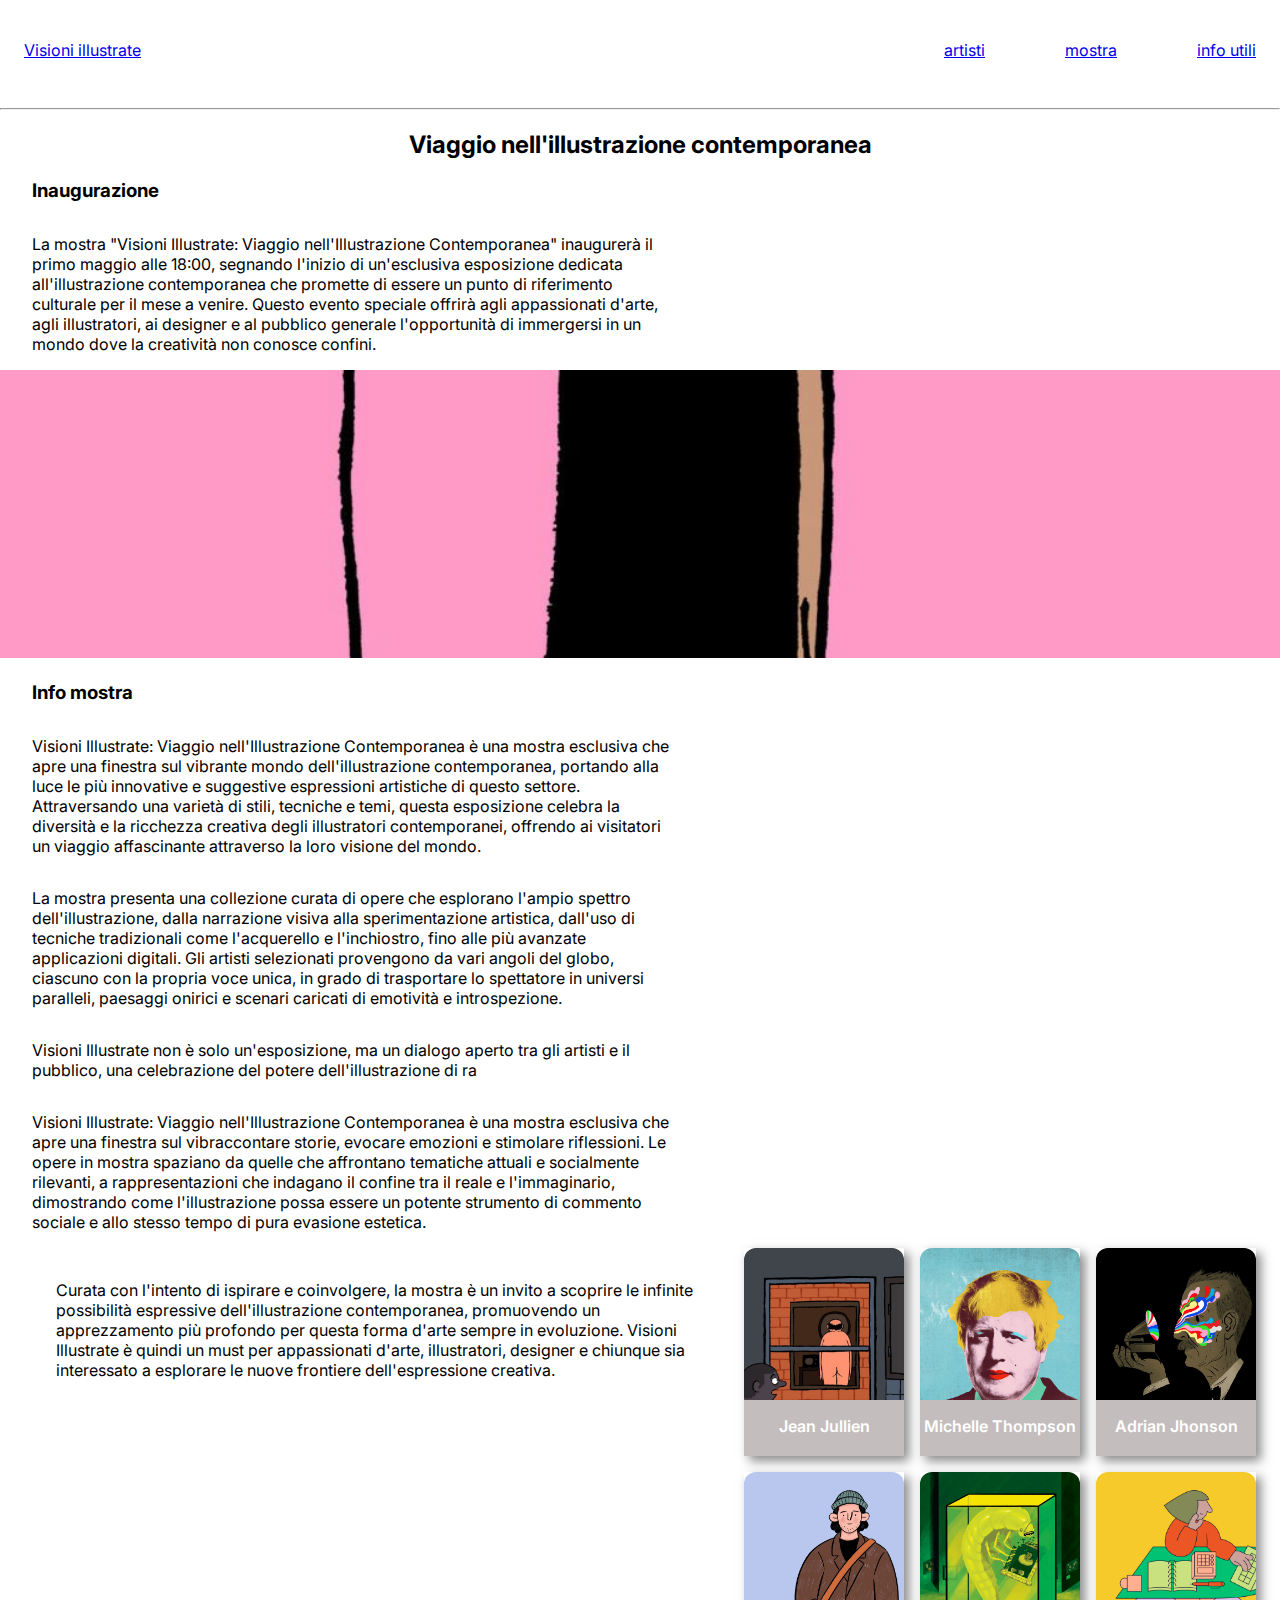
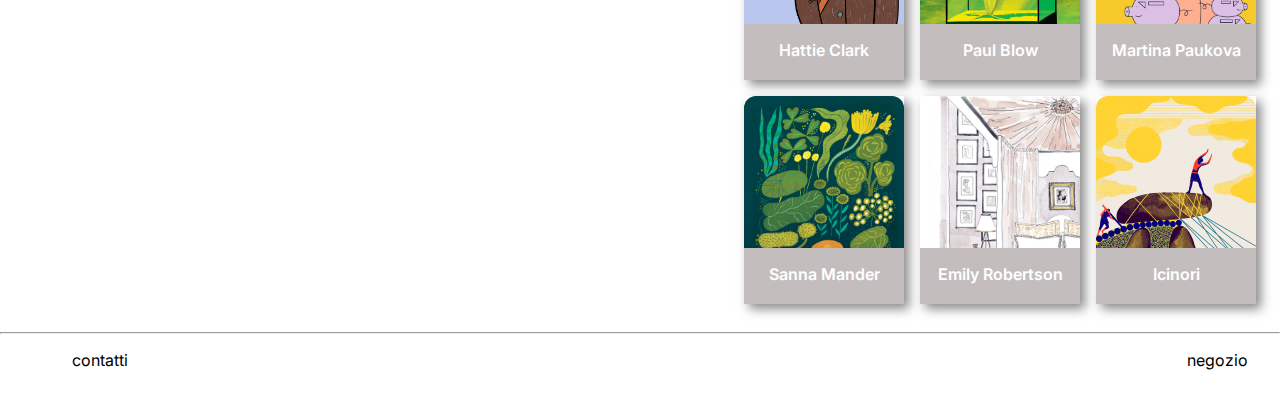
<file: index.html>
<!DOCTYPE html>
<html lang="en">

<head>
    <meta charset="UTF-8">
    <meta name="viewport" content="width=device-width, initial-scale=1.0">
    <title>prova pratica</title>
    <link rel="stylesheet" href="./css/style.css">
    <link rel="preconnect" href="https://fonts.googleapis.com">
    <link rel="preconnect" href="https://fonts.gstatic.com" crossorigin>
    <link href="https://fonts.googleapis.com/css2?family=DM+Sans:ital,opsz,wght@0,9..40,100..1000;1,9..40,100..1000&family=Inter:wght@100..900&display=swap" rel="stylesheet">
</head>

<body>
    <header>
        <a href="/index.html">Visioni illustrate<a>
        <nav>
            <ul>
                <li><a href="#">artisti</a></li>
                <li><a href="#">mostra</a></li>
                <li><a href="./info-utili.html">info utili</a></li>
            </ul>
        </nav>
    </header>
    <hr>
    <main>
        <section>
            <h2>Viaggio nell'illustrazione contemporanea</h2>
        </section>
        <h3>Inaugurazione</h3>
        <p>La mostra "Visioni Illustrate: Viaggio nell'Illustrazione Contemporanea"
            inaugurerà il primo maggio alle 18:00, segnando l'inizio di un'esclusiva
            esposizione dedicata all'illustrazione contemporanea che promette di essere
            un punto di riferimento culturale per il mese a venire. Questo evento speciale
            offrirà agli appassionati d'arte, agli illustratori, ai designer e al pubblico
            generale l'opportunità di immergersi in un mondo dove la creatività non conosce
            confini.</p>
            <section class="img-home">
                <img src="./img/Handsome-Frank-Jean Jullien (1).jpg" alt="">

            </section>

        <h3>Info mostra</h3>



          <p>  Visioni Illustrate: Viaggio nell'Illustrazione Contemporanea è una mostra esclusiva che apre una finestra sul vibrante mondo dell'illustrazione contemporanea, portando alla luce le più innovative e suggestive
                 espressioni artistiche di questo settore. Attraversando una varietà di stili, tecniche e temi, questa
                 esposizione celebra la diversità e la ricchezza creativa degli illustratori contemporanei, offrendo ai
                 visitatori un viaggio affascinante attraverso la loro visione del mondo.</p>
             <p>La mostra presenta una collezione curata di opere che esplorano l'ampio spettro dell'illustrazione, dalla
                 narrazione visiva alla sperimentazione artistica, dall'uso di tecniche tradizionali come l'acquerello e
                 l'inchiostro, fino alle più avanzate applicazioni digitali. Gli artisti selezionati provengono da vari
                 angoli del globo, ciascuno con la propria voce unica, in grado di trasportare lo spettatore in universi
                 paralleli, paesaggi onirici e scenari caricati di emotività e introspezione.</p>
             <p>Visioni Illustrate non è solo un'esposizione, ma un dialogo aperto tra gli artisti e il pubblico, una
                 celebrazione del potere dell'illustrazione di ra <p>Visioni Illustrate: Viaggio nell'Illustrazione Contemporanea è una mostra esclusiva che apre una finestra sul
                 vibraccontare storie, evocare emozioni e stimolare riflessioni.
                 Le opere in mostra spaziano da quelle che affrontano tematiche attuali e socialmente rilevanti, a
                 rappresentazioni che indagano il confine tra il reale e l'immaginario, dimostrando come l'illustrazione
                
                 possa essere un potente strumento di commento sociale e allo stesso tempo di pura evasione estetica.</p>
             
        <section class="home">
                 <p>Curata con l'intento di ispirare e coinvolgere, la mostra è un invito a scoprire le infinite possibilità
                 espressive dell'illustrazione contemporanea, promuovendo un apprezzamento più profondo per questa forma
                 d'arte sempre in evoluzione. Visioni Illustrate è quindi un must per appassionati d'arte, illustratori,
                 designer e chiunque sia interessato a esplorare le nuove frontiere dell'espressione creativa.</p>
                 <section class="card">
                   <section class="section-img">
                       <a href="./Jean-Jullien.html"><section class="img1">

                          <p>Jean Jullien</p> 
                        </section>
                    </a>
                    </section>
                 
                    <section class="section-img">
                        <a href="./Michelle-Thompson.html"><section class="img2">

                          <p>Michelle Thompson</p> 
                        </section></a>
                    
                   </section>
                    <section class="section-img">
                        <a href="#"><section class="img3">

                          <p>Adrian Jhonson</p> 
                        </section></a>
                    
                   </section>
                    <section class="section-img">
                        <a href="#"><section class="img4">

                          <p>Hattie Clark</p> 
                        </section></a>
                    
                    </section>
                    <section class="section-img">
                        <a href="./Paul-Blow.html"><section class="img5">

                          <p>Paul Blow</p> 
                        </section></a>
                    
                    </section>
                    <section class="section-img">
                        <a href="#"><section class="img6">

                          <p>Martina Paukova</p> 
                        </section></a>
                    
                  </section>
                 <section class="section-img">
                        <a href="#"><section class="img7">

                          <p>Sanna Mander</p> 
                        </section></a>
                    
                  </section>
                 <section class="section-img">
                        <a href="#"><section class="img8">

                          <p>Emily Robertson</p> 
                        </section></a>
                    
                  </section>
                 <section class="section-img">
                        <a href="#"><section class="img9">

                          <p>Icinori</p> 
                        </section></a>
                    
                  </section>
                 </section>
          
        </section>
    </main>
    <br>
    <hr>
    <footer>
        <ul>
            <li><a href="">contatti</a></li>
            <li><a href="">negozio</a></li>
        </ul>
    </footer>
</body>

</html>
</file>
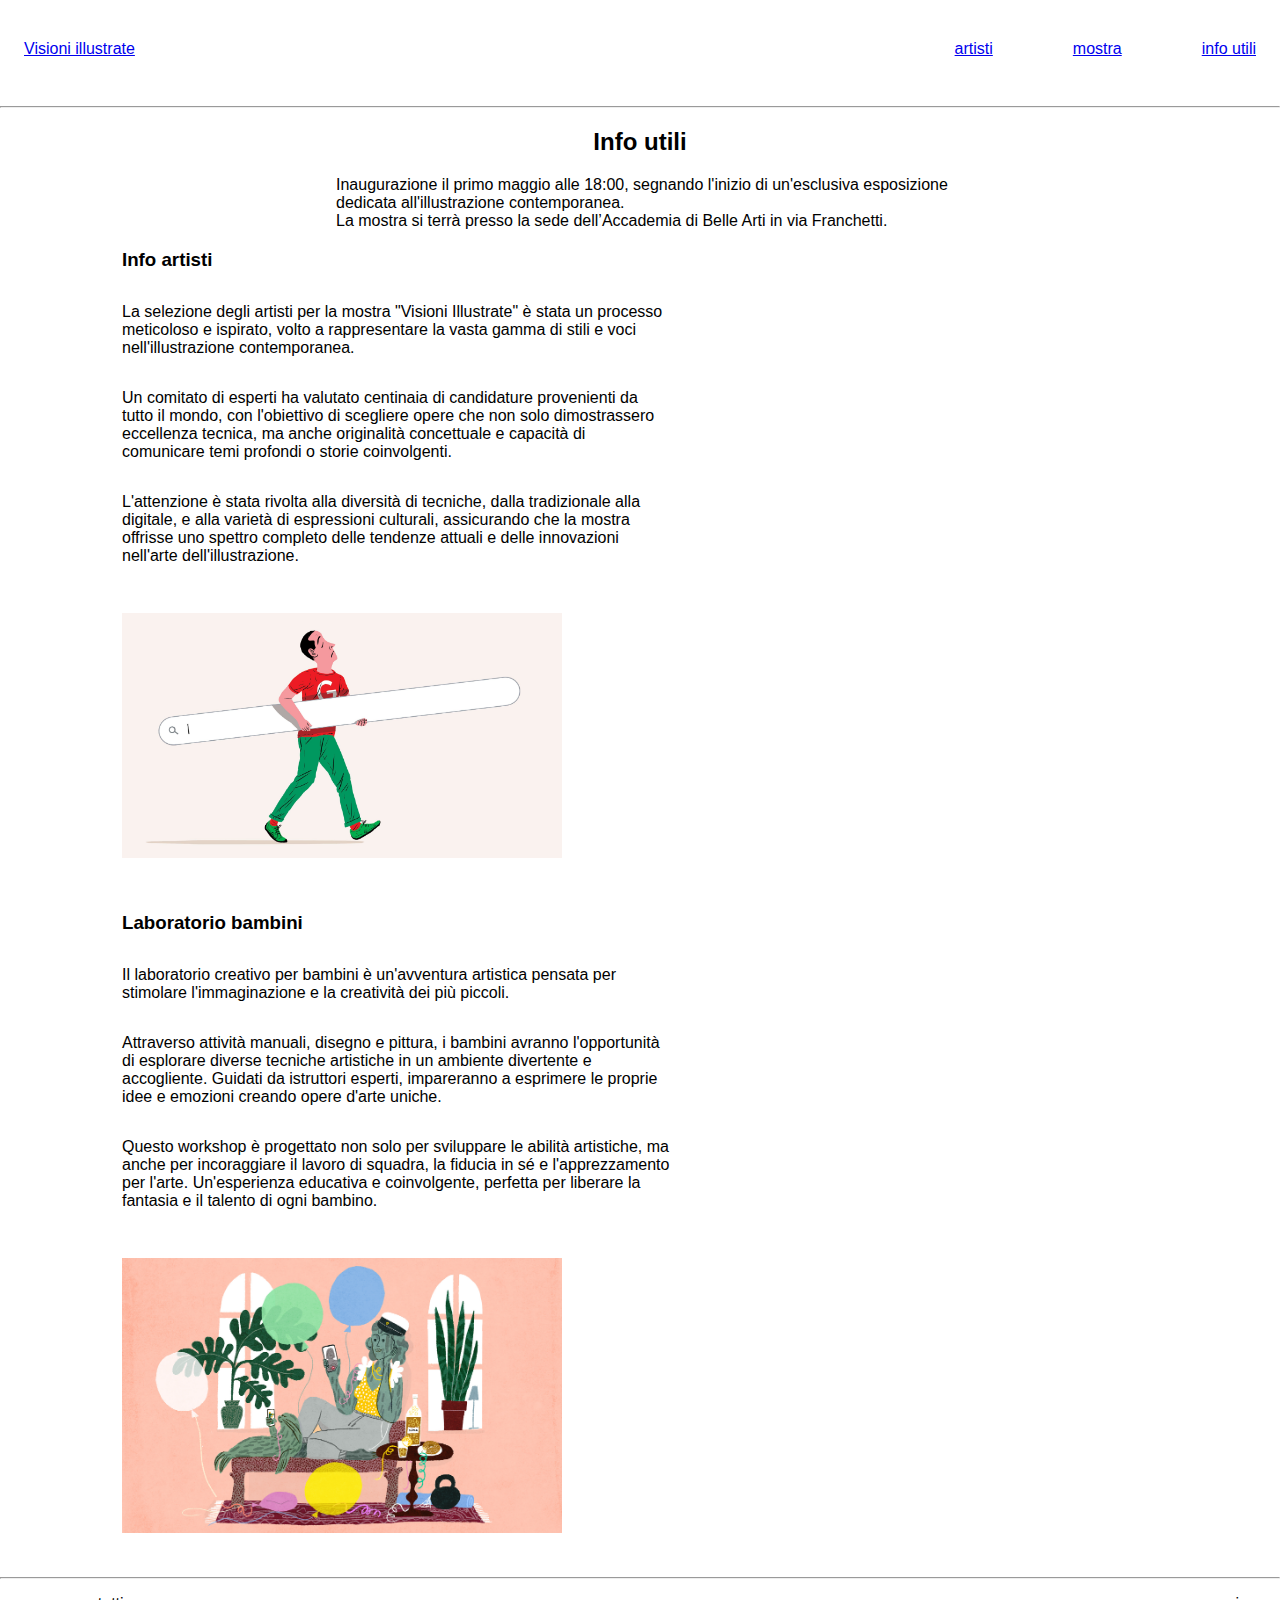
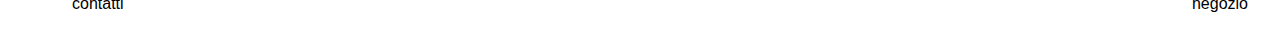
<file: info-utili.html>
<!DOCTYPE html>
<html lang="en">
<head>
    <meta charset="UTF-8">
    <meta name="viewport" content="width=device-width, initial-scale=1.0">
    <title>Info Utili</title>
    <link rel="stylesheet" href="./css/style.css">
</head>

<body>
    <header>
        <a href="/index.html">Visioni illustrate<a>
        <nav>
            <ul>
                <li><a href="#">artisti</a></li>
                <li><a href="#">mostra</a></li>
                <li><a href="./info-utili.html">info utili</a></li>
            </ul>
        </nav>
    </header>
    <hr>
    <main>
        <section>
          <h2>Info utili</h2>
        </section>
        <section>
           <p class="inaugurazione">Inaugurazione il primo maggio alle 18:00, segnando l'inizio di un'esclusiva
             esposizione dedicata all'illustrazione contemporanea.</p>
           <p class="inaugurazione">La mostra si terrà presso la sede dell’Accademia di Belle Arti in via Franchetti.</p>
        </section>
       
        <section class="contenitore">
            <div>
            <h3>Info artisti</h3>
            <p>La selezione degli artisti per la mostra "Visioni Illustrate" è stata un processo meticoloso e ispirato,
                 volto a rappresentare la vasta gamma di stili e voci nell'illustrazione contemporanea.</p>
            <p>Un comitato di esperti ha valutato centinaia di candidature provenienti da tutto il mondo, con l'obiettivo di scegliere opere che non solo dimostrassero eccellenza tecnica,
                 ma anche originalità concettuale e capacità di comunicare temi profondi o storie coinvolgenti.</p>
            <p>L'attenzione è stata rivolta alla diversità di tecniche, dalla tradizionale alla digitale, e alla varietà di espressioni culturali,
                 assicurando che la mostra offrisse uno spettro completo delle tendenze attuali e delle innovazioni nell'arte dell'illustrazione.</p>
            </div>    
            <img src="img/Handsome-Frank-Paul Blow (9).jpg">
        </section>
        <section class="contenitore">
            <div>
            <h3>Laboratorio bambini</h3>
            <p>Il laboratorio creativo per bambini è un'avventura artistica pensata per stimolare l'immaginazione e la creatività dei più piccoli.</p>
            <p>Attraverso attività manuali, disegno e pittura, i bambini avranno l'opportunità di esplorare diverse tecniche artistiche in un ambiente divertente e accogliente.
                 Guidati da istruttori esperti, impareranno a esprimere le proprie idee e emozioni creando opere d'arte uniche. </p>
            <p>Questo workshop è progettato non solo per sviluppare le abilità artistiche, ma anche per incoraggiare il lavoro di squadra, la fiducia in sé e l'apprezzamento per l'arte.
                 Un'esperienza educativa e coinvolgente, perfetta per liberare la fantasia e il talento di ogni bambino.</p>
            </div>
            <img src="img/AP_Sanna_Mander_Vappu2021_2x.jpg">
        </section>
    </main>
    <hr>
    <footer>
        <ul>
            <li><a href="">contatti</a></li>
            <li><a href="">negozio</a></li>
        </ul>
    </footer>
</body>
</html>
</file>
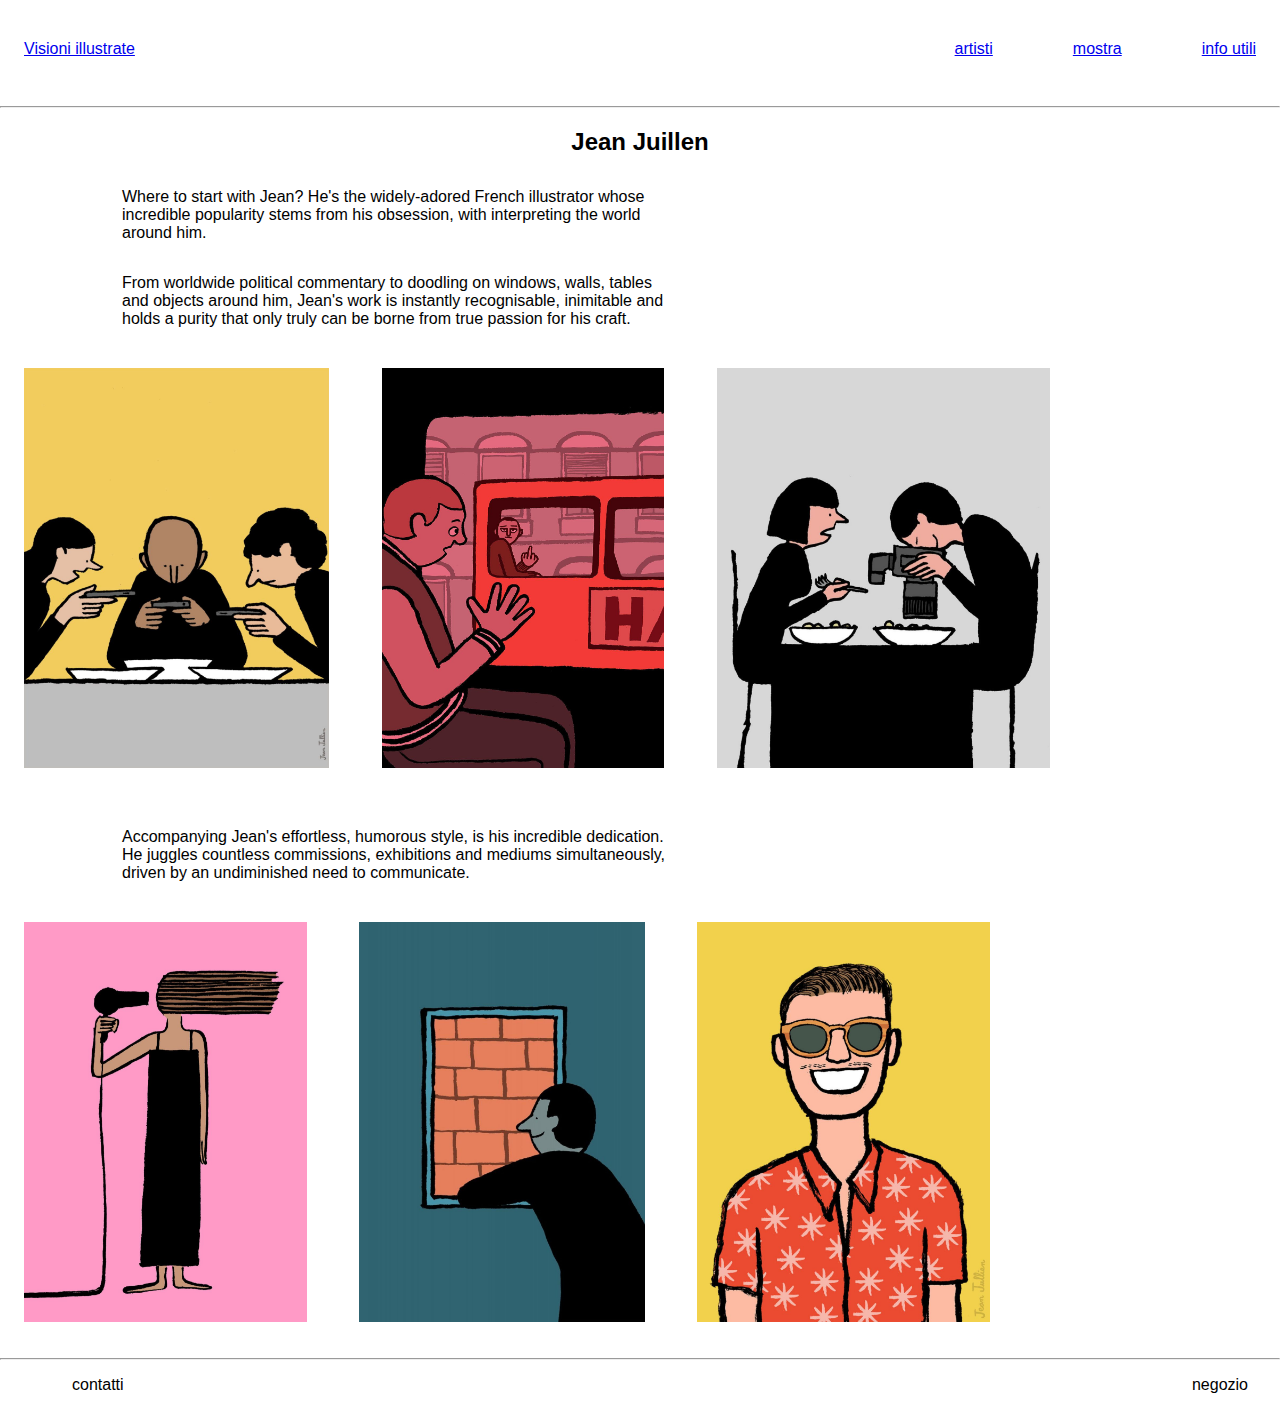
<file: Jean-Jullien.html>
<!DOCTYPE html>
<html lang="en">
<head>
    <meta charset="UTF-8">
    <meta name="viewport" content="width=device-width, initial-scale=1.0">
    <title>Jean-Jullien</title>
    <link rel="stylesheet" href="./css/style.css">
</head>

<body>
    <header>
        <a href="/index.html">Visioni illustrate<a>
        <nav>
            <ul>
                <li><a href="#">artisti</a></li>
                <li><a href="#">mostra</a></li>
                <li><a href="./info-utili.html">info utili</a></li>
            </ul>
        </nav>
    </header>
    <hr>
    <main>
        <h2>Jean Juillen</h2>
        <section class="contenitore">
            <div>
            <p>Where to start with Jean? He's the widely-adored French illustrator whose
             incredible popularity stems from his obsession, with interpreting the world around him.</p>
            <p>From worldwide political commentary to doodling on windows, walls,
             tables and objects around him, Jean's work is instantly recognisable,
             inimitable and holds a purity that only truly can be borne from true passion for his craft.</p>
            </div>  
        </section>
        
    <section class="immagine-piccola">
      <div>
        <img src="./img/Handsome-Frank-Jean Jullien (2).jpg" alt="">
        <img src="./img/Handsome-Frank-Jean Jullien (3).jpg" alt="">
        <img src="./img/Handsome-Frank-Jean Jullien (4).jpg" alt="">
      </div>
    </section>

        <section class="contenitore">
            <div>
            <p>Accompanying Jean's effortless, humorous style, is his incredible dedication.
                 He juggles countless commissions, exhibitions and mediums simultaneously,
                  driven by an undiminished need to communicate.</p>
            </div>    
        </section>

    <section class="immagine-piccola">
        <div>
          <img src="img/Handsome-Frank-Jean Jullien (1).jpg" alt="">
          <img src="img/Handsome-Frank-Jean Jullien (5).jpg" alt="">
          <img src="img/Handsome-Frank-Jean Jullien (6).jpg" alt="">
        </div>
    </section>

    </main> 
    <hr>
    <footer>
        <ul>
            <li><a href="">contatti</a></li>
            <li><a href="">negozio</a></li>
        </ul>
    </footer>  
</body>
</html>
</file>
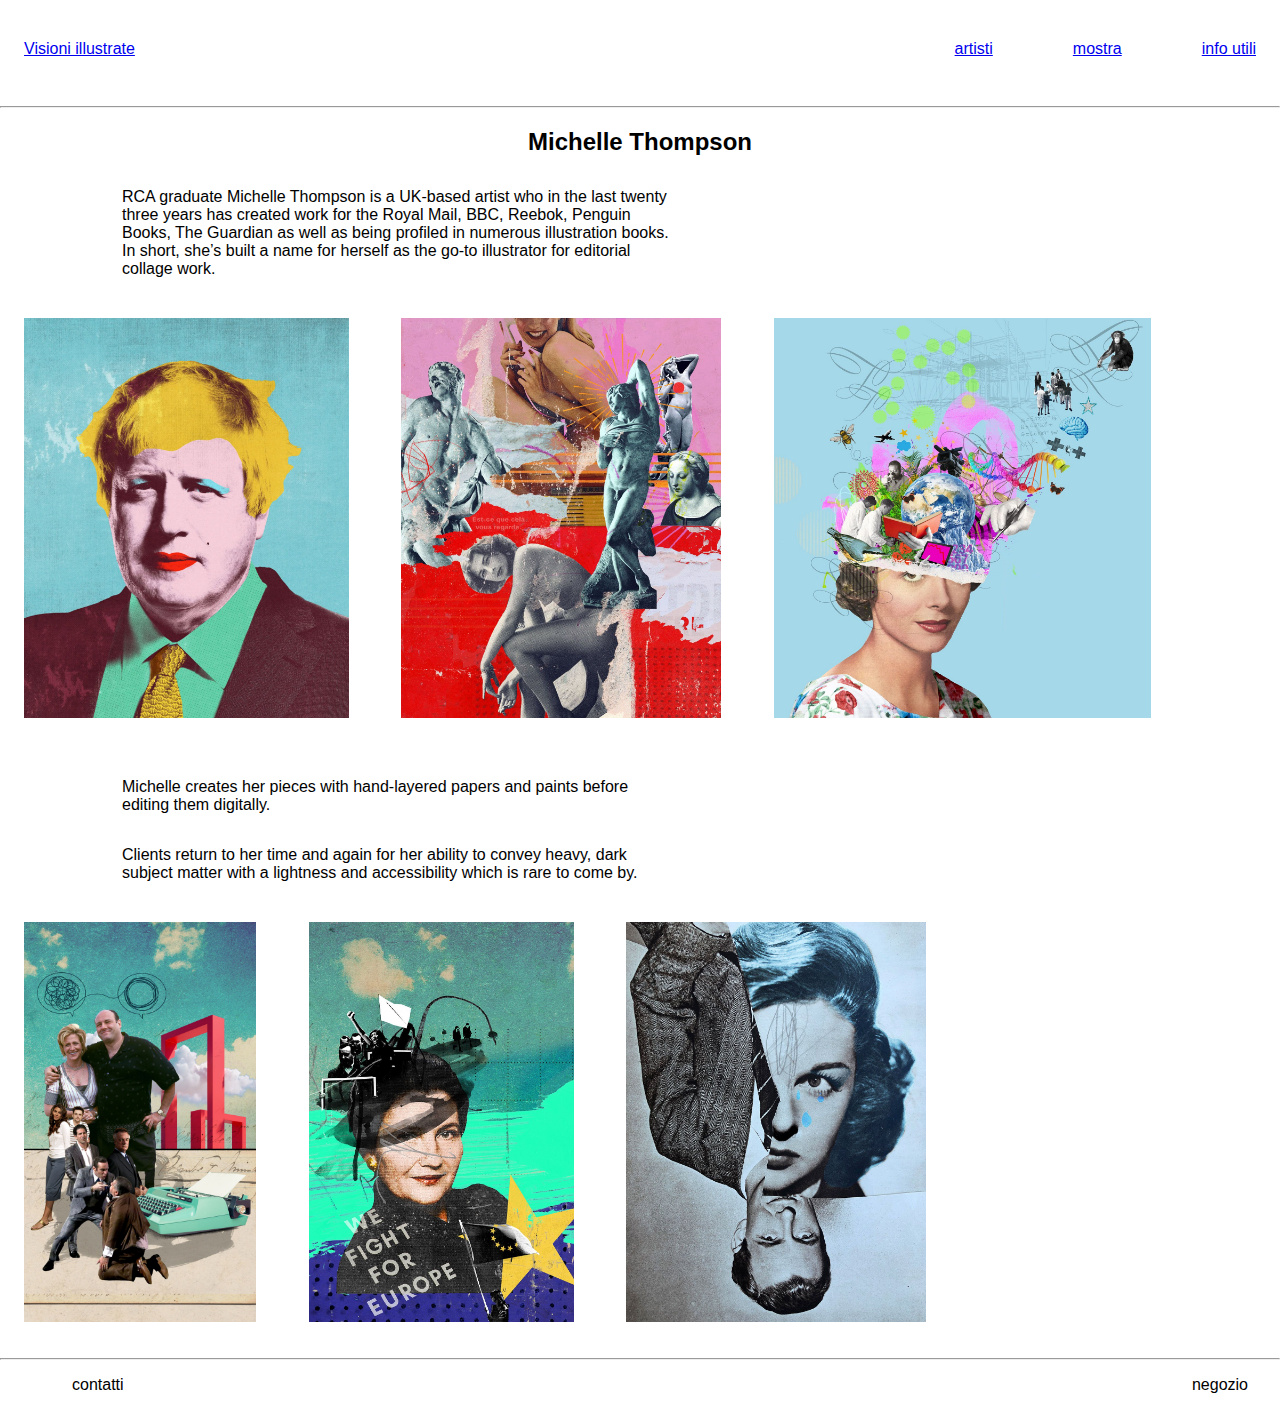
<file: Michelle-Thompson.html>
<!DOCTYPE html>
<html lang="en">
<head>
    <meta charset="UTF-8">
    <meta name="viewport" content="width=device-width, initial-scale=1.0">
    <title>Michelle-Thompson</title>
    <link rel="stylesheet" href="./css/style.css">
</head>

<body>
    <header>
        <a href="/index.html">Visioni illustrate<a>
        <nav>
            <ul>
                <li><a href="#">artisti</a></li>
                <li><a href="#">mostra</a></li>
                <li><a href="./info-utili.html">info utili</a></li>
            </ul>
        </nav>
    </header>
    <hr>
    <main>
        <h2>Michelle Thompson</h2>

        <section class="contenitore">
            <div>
            <p>RCA graduate Michelle Thompson is a UK-based artist who in the last twenty three years has created work for
                 the Royal Mail, BBC, Reebok, Penguin Books,  The Guardian as well as being profiled in numerous illustration books.
                  In short, she’s built a name for herself as the go-to illustrator for editorial collage work.</p>
            </div>      
        </section>

    <section class="immagine-piccola">
        <img src="img/Handsome-Frank-Michelle Thompson (5).jpg" alt="">
        <img src="img/Handsome-Frank-Michelle Thompson (4).jpg" alt="">
        <img src="img/Handsome-Frank-Michelle Thompson (3).jpg" alt="">
    </section>

        <section class="contenitore">
            <div>
            <p>Michelle creates her pieces with hand-layered papers and paints before editing them digitally.</p>
            <p>Clients return to her time and again for her ability to convey heavy,
                 dark subject matter with a lightness and accessibility which is rare to come by.</p>
            </div>     
        </section>

    <section class="immagine-piccola">
        <img src="img/Handsome-Frank-Michelle Thompson (2).jpg" alt="">
        <img src="img/Handsome-Frank-Michelle Thompson (10).jpg" alt="">
        <img src="img/Handsome-Frank-Michelle Thompson (1).jpg" alt="">
    </section>

    </main> 
    <hr>
    <footer>
        <ul>
            <li><a href="">contatti</a></li>
            <li><a href="">negozio</a></li>
        </ul>
    </footer>    
</body>
</html>
</file>
<file: css/style.css>
body{
    margin: 0;
  font-family: "Inter", sans-serif;
  font-optical-sizing: auto;
  font-weight:weight;
  font-style:normal;
  font-variation-settings:"slnt" 0;

}
header{
    display: flex;
    align-items: center;
    justify-content: space-between;
    padding: 1.5rem;
}
header nav ul{
    display: flex;
    list-style: none;
    gap: 5rem;
}
h2{
    text-align: center;
}
.img-home img{
    width: 100%;
    height: 18rem;
    object-fit: cover;
}

p{
    width: 50%;
    padding-left: 2rem;
    margin-top: 2rem;
    max-width: 100%;
}
h3{
    padding-left: 2rem;
}
.home{
    display: flex;
    justify-content: space-around;

}
.card{
    display: flex;
    justify-content: space-between;
    flex-wrap: wrap;
    width: 40%;
    gap: 1rem;
   
}
.section-img{
    height: 13rem;
    width: 10rem;
    box-shadow: 5px 5px 10px rgba(60, 60, 60, 0.6);

}
.section-img section p {
    background-color: rgb(196, 189, 189);
    width: 100%;
    margin: 0;
    padding: 0;
    text-align: center;
    height: 40px;
    padding-top: 1rem;
    color: white;
    font-weight: 600;
}
.section-img a{
    text-decoration: none;
}
.img1 {
    display: flex;
    align-items: end;
    background-image: url('../img/Handsome-Frank-Jean\ Jullien\ \(8\).jpg');
    background-size: cover;
    height: 13rem;
    width: 10rem;
    border-radius: 12px;
}
.img2{
    display: flex;
    align-items: end;
    background-image: url("../img/Handsome-Frank-Michelle\ Thompson\ \(5\).jpg");
    background-size: cover;
    height: 13rem;
    width: 10rem;
    border-radius: 12px;
}
.img3{
    display: flex;
    align-items: end;
    background-image: url("../img/Handsome-Frank-Paul\ Blow\ \(3\).jpg");
    background-size: cover;
    height: 13rem;
    width: 10rem;
    border-radius: 12px;
}
.img4{
    display: flex;
    align-items: end;
    background-image: url("../img/Handsome-Frank-Hattie\ Clark\ \(1\).jpg");
    background-size: cover;
    height: 13rem;
    width: 10rem;
    border-radius: 12px;
}
.img5{
    display: flex;
    align-items: end;
    background-image: url("../img/Handsome-Frank-Paul\ Blow\ \(8\).jpg");
    background-size: cover;
    height: 13rem;
    width: 10rem;
    border-radius: 12px;
}
.img6{
    display: flex;
    align-items: end;
    background-image: url("../img/AP_Martina_Paukova_Courier_Magazine_2-scaled.jpg");
    background-size: cover;
    height: 13rem;
    width: 10rem;
    border-radius: 12px;
}
.img7{
    display: flex;
    align-items: end;
    background-image: url("../img/AP_Sanna_Mander_daydreaming_06_2x.jpg");
    background-size: cover;
    height: 13rem;
    width: 10rem;
    border-radius: 12px;
}
.img8{
    display: flex;
    align-items: end;
    background-image: url("../img/Handsome-Frank-Emily\ Robertson\ \(10\).jpg");
    background-size: cover;
    height: 13rem;
    width: 10rem;
    border-radius: 12px;
}
.img9{
    display: flex;
    align-items: end;
    background-image: url("../img/AP_Icinori_ARCHEO_2_2x-scaled.jpg");
    background-size: cover;
    height: 13rem;
    width: 10rem;
    border-radius: 12px;
}
footer ul {
    list-style: none;
    display: flex;
    justify-content: space-between;
}
footer ul li a{
    color: #000;
    text-decoration: none;
    padding: 2rem;
}
.inaugurazione {
    margin: auto;
}
.contenitore{
    max-width: 1100px;
    margin:auto;
}

.contenitore img{
    max-width: 40%;
    object-fit: contain;
    margin: 2rem;
}
.imagine-piccola{
    display: flex;
}
.immagine-piccola img{
    height: 400px;
    object-fit: cover;
    margin: 1.5rem;
}
</file>
